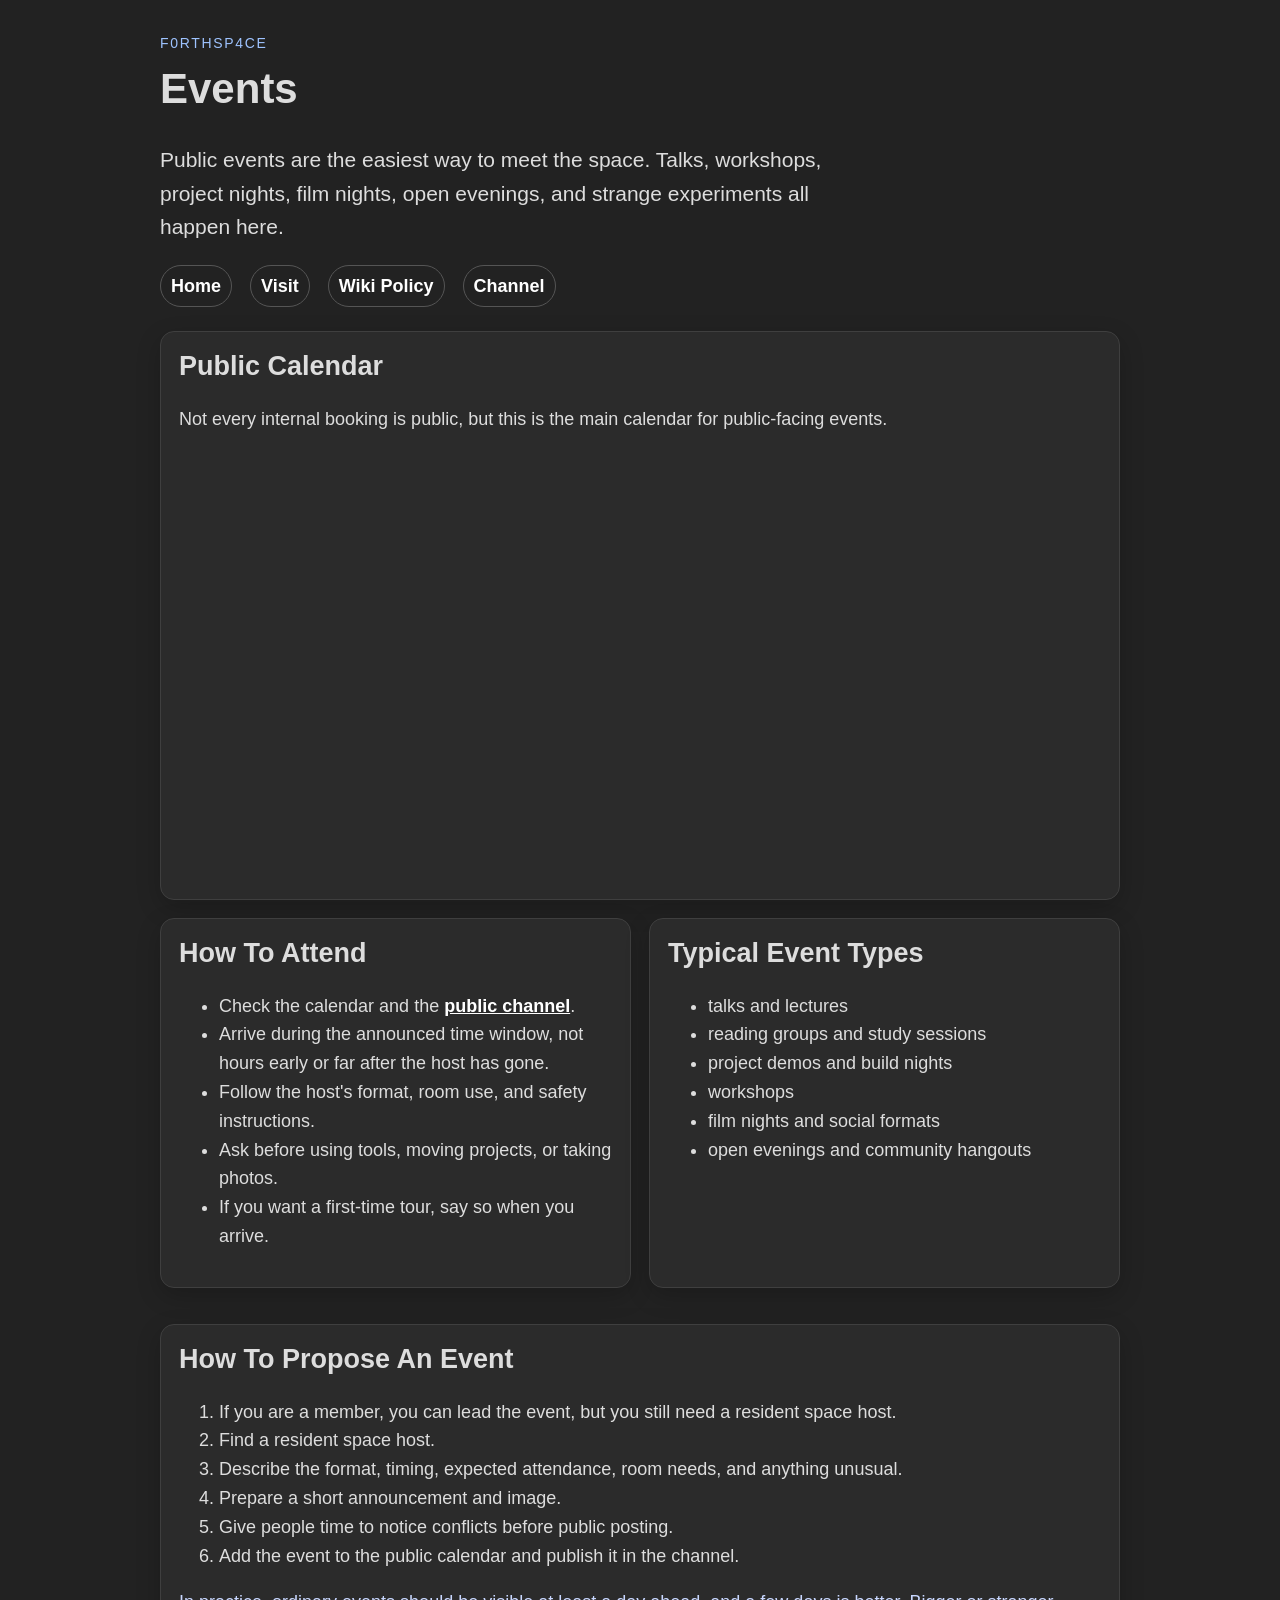
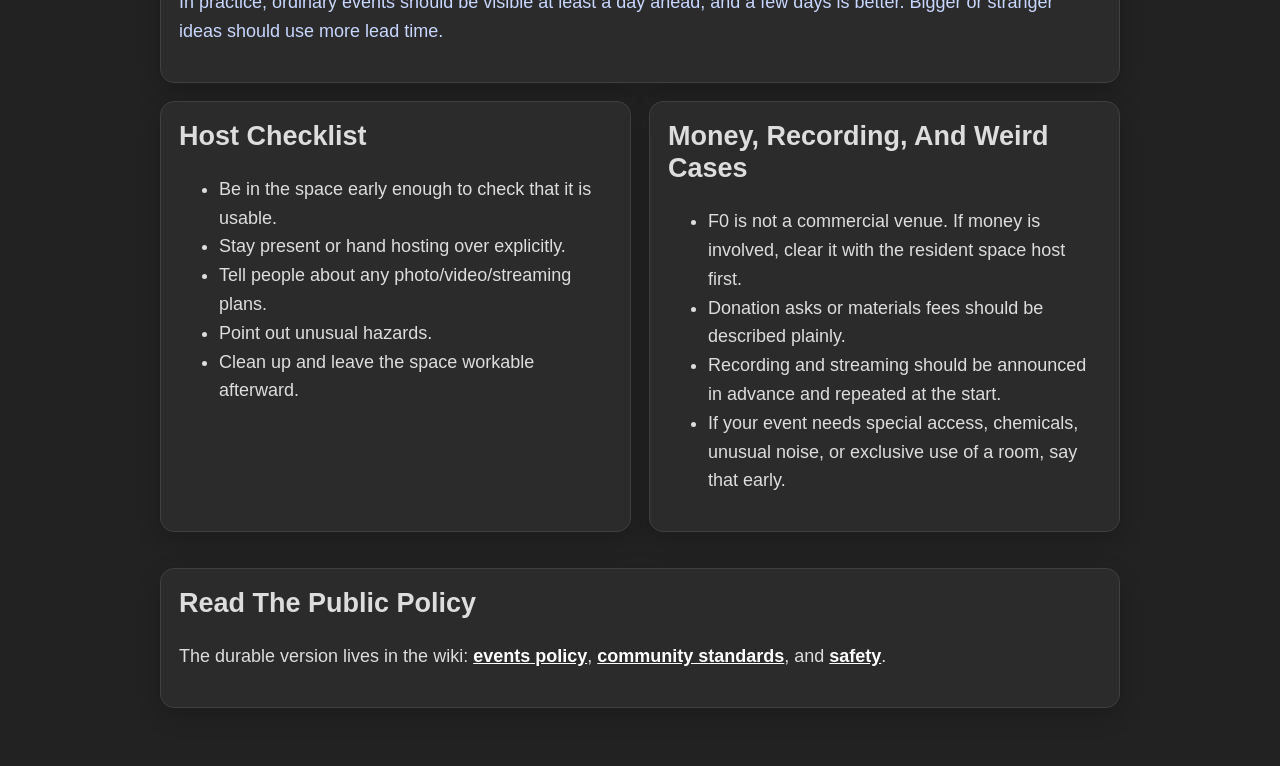
<file: events.html>
<!DOCTYPE html>
<html lang="en">

<head>
  <meta name="viewport" content="width=device-width, initial-scale=1" />
  <meta charset="utf-8" />
  <link rel="icon" type="image/png" sizes="32x32" href="icons/favicon-32x32.png" />
  <link rel="icon" type="image/png" sizes="16x16" href="icons/favicon-16x16.png" />
  <link rel="shortcut icon" href="icons/favicon.ico" />
  <link rel="stylesheet" type="text/css" href="styles.css" />
  <meta name="theme-color" content="#222" />
  <meta name="robots" content="index, follow" />
  <title>Events at F0RTHSP4CE</title>
  <meta name="description"
    content="How public events work at F0RTHSP4CE, how to attend, and how members can organize events with a resident space host." />
</head>

<body>
  <main class="site-shell">
    <header class="hero">
      <p class="eyebrow">F0RTHSP4CE</p>
      <h1>Events</h1>
      <p class="lede">
        Public events are the easiest way to meet the space. Talks, workshops, project nights, film nights,
        open evenings, and strange experiments all happen here.
      </p>
      <nav class="page-nav">
        <a href="index.html">Home</a>
        <a href="visit-us.html">Visit</a>
        <a href="https://wiki.f0rth.space/F0RTHSP4CE/events-policy.md" target="_blank">Wiki Policy</a>
        <a href="https://t.me/f0rthsp4ce" target="_blank">Channel</a>
      </nav>
    </header>

    <section class="panel">
      <h2>Public Calendar</h2>
      <p>
        Not every internal booking is public, but this is the main calendar for public-facing events.
      </p>
      <iframe class="calendar-frame"
        src="https://calendar.google.com/calendar/embed?height=600&amp;wkst=1&amp;bgcolor=%23333333&amp;ctz=Asia%2FTbilisi&amp;hl=en&amp;mode=MONTH&amp;showTitle=0&amp;showNav=0&amp;showDate=0&amp;showPrint=0&amp;showTabs=1&amp;showCalendars=0&amp;showTz=0&amp;src=MjZiNGQyZjMyOGIyY2Q4MjdhODU1N2I3NzJkYzcwMTA2YmU4M2ZiYmQ2YTU0ZGYwY2M0MGI3MmIzYjgxYjZjZUBncm91cC5jYWxlbmRhci5nb29nbGUuY29t&amp;color=%23D81B60"
        title="F0RTHSP4CE public events calendar"></iframe>
    </section>

    <section class="grid two-up">
      <article class="panel">
        <h2>How To Attend</h2>
        <ul>
          <li>Check the calendar and the <a href="https://t.me/f0rthsp4ce" target="_blank">public channel</a>.</li>
          <li>Arrive during the announced time window, not hours early or far after the host has gone.</li>
          <li>Follow the host's format, room use, and safety instructions.</li>
          <li>Ask before using tools, moving projects, or taking photos.</li>
          <li>If you want a first-time tour, say so when you arrive.</li>
        </ul>
      </article>

      <article class="panel">
        <h2>Typical Event Types</h2>
        <ul>
          <li>talks and lectures</li>
          <li>reading groups and study sessions</li>
          <li>project demos and build nights</li>
          <li>workshops</li>
          <li>film nights and social formats</li>
          <li>open evenings and community hangouts</li>
        </ul>
      </article>
    </section>

    <section class="panel">
      <h2>How To Propose An Event</h2>
      <ol>
        <li>If you are a member, you can lead the event, but you still need a resident space host.</li>
        <li>Find a resident space host.</li>
        <li>Describe the format, timing, expected attendance, room needs, and anything unusual.</li>
        <li>Prepare a short announcement and image.</li>
        <li>Give people time to notice conflicts before public posting.</li>
        <li>Add the event to the public calendar and publish it in the channel.</li>
      </ol>
      <p class="note">
        In practice, ordinary events should be visible at least a day ahead, and a few days is better. Bigger or
        stranger ideas should use more lead time.
      </p>
    </section>

    <section class="grid two-up">
      <article class="panel">
        <h2>Host Checklist</h2>
        <ul>
          <li>Be in the space early enough to check that it is usable.</li>
          <li>Stay present or hand hosting over explicitly.</li>
          <li>Tell people about any photo/video/streaming plans.</li>
          <li>Point out unusual hazards.</li>
          <li>Clean up and leave the space workable afterward.</li>
        </ul>
      </article>

      <article class="panel">
        <h2>Money, Recording, And Weird Cases</h2>
        <ul>
          <li>F0 is not a commercial venue. If money is involved, clear it with the resident space host first.</li>
          <li>Donation asks or materials fees should be described plainly.</li>
          <li>Recording and streaming should be announced in advance and repeated at the start.</li>
          <li>If your event needs special access, chemicals, unusual noise, or exclusive use of a room, say that early.
          </li>
        </ul>
      </article>
    </section>

    <section class="panel">
      <h2>Read The Public Policy</h2>
      <p>
        The durable version lives in the wiki:
        <a href="https://wiki.f0rth.space/F0RTHSP4CE/events-policy.md" target="_blank">events policy</a>,
        <a href="https://wiki.f0rth.space/F0RTHSP4CE/community-standards.md" target="_blank">community standards</a>,
        and
        <a href="https://wiki.f0rth.space/F0RTHSP4CE/safety.md" target="_blank">safety</a>.
      </p>
    </section>
  </main>
</body>

</html>
</file>
<file: styles.css>
body {
    background-color: #222;
    color: #DDD;
    line-height: 1.6;
    font-size: 18px;
    margin: 0;
    padding: 0 14px 40px;
    font-family: Tahoma, sans-serif;
}

h1,
h2,
h3 {
    line-height: 1.2;
}

h1,
h2,
h3,
p,
ul,
ol {
    margin-top: 0;
}

a {
    color: #FFF;
    font-weight: bold;
    text-decoration: underline;
}

#logo {
    vertical-align: baseline;
}

h1 {
    font-size: 42px;
}

.site-shell {
    max-width: 960px;
    margin: 32px auto 0;
}

.hero {
    margin-bottom: 24px;
}

.eyebrow-row {
    display: flex;
    align-items: center;
    justify-content: space-between;
    gap: 12px;
    flex-wrap: wrap;
    margin-bottom: 10px;
}

.eyebrow-row .eyebrow {
    margin-bottom: 0;
}

.donate-btn {
    background: transparent;
    color: #00ff00;
    font-family: "Geist Mono", ui-monospace, SFMono-Regular, Menlo, monospace;
    font-weight: 700;
    font-size: 18px;
    text-transform: uppercase;
    text-decoration: none;
    padding: 8px 18px;
    border: 2px solid #00ff00;
    display: inline-block;
    transition: background 0.15s ease, color 0.15s ease;
}

.donate-btn:hover {
    background: #00ff00;
    color: #000;
}

.eyebrow {
    color: #9ec3ff;
    font-size: 14px;
    letter-spacing: 0.12em;
    text-transform: uppercase;
    margin-bottom: 10px;
}

.lede {
    font-size: 21px;
    max-width: 720px;
}

.page-nav {
    display: flex;
    flex-wrap: wrap;
    gap: 12px 18px;
    margin-top: 18px;
}

.page-nav a {
    text-decoration: none;
    padding: 6px 10px;
    border: 1px solid #555;
    border-radius: 999px;
}

.grid {
    display: grid;
    gap: 18px;
    margin-bottom: 18px;
}

.two-up {
    grid-template-columns: repeat(auto-fit, minmax(280px, 1fr));
}

.compact-gap {
    gap: 12px;
}

.panel {
    background: #2b2b2b;
    border: 1px solid #3f3f3f;
    border-radius: 14px;
    padding: 18px;
    margin-bottom: 18px;
    box-shadow: 0 8px 24px rgba(0, 0, 0, 0.2);
}

.gallery {
    display: grid;
    grid-template-columns: repeat(auto-fit, minmax(240px, 1fr));
    gap: 12px;
}

.gallery img {
    display: block;
    width: 100%;
    border-radius: 12px;
}

.calendar-frame {
    border: 0;
    width: 100%;
    height: 420px;
}

.note {
    color: #c8d7ff;
}

.link-grid {
    display: grid;
    grid-template-columns: repeat(auto-fit, minmax(220px, 1fr));
    gap: 10px;
}

.link-grid a {
    display: block;
    padding: 10px 12px;
    border: 1px solid #4a4a4a;
    border-radius: 10px;
    text-decoration: none;
    background: #252525;
}

.copy-on-click {
    border-bottom: 1px dashed white;
    cursor: pointer;
}

.site-footer {
    margin-top: 24px;
    padding-top: 18px;
    border-top: 1px solid #3f3f3f;
    text-align: center;
    font-size: 14px;
    color: #888;
}

.site-footer a {
    color: #aaa;
    font-weight: normal;
}

@media (max-width: 640px) {
    body {
        font-size: 17px;
    }

    h1 {
        font-size: 34px;
    }

    .lede {
        font-size: 19px;
    }
}
</file>
